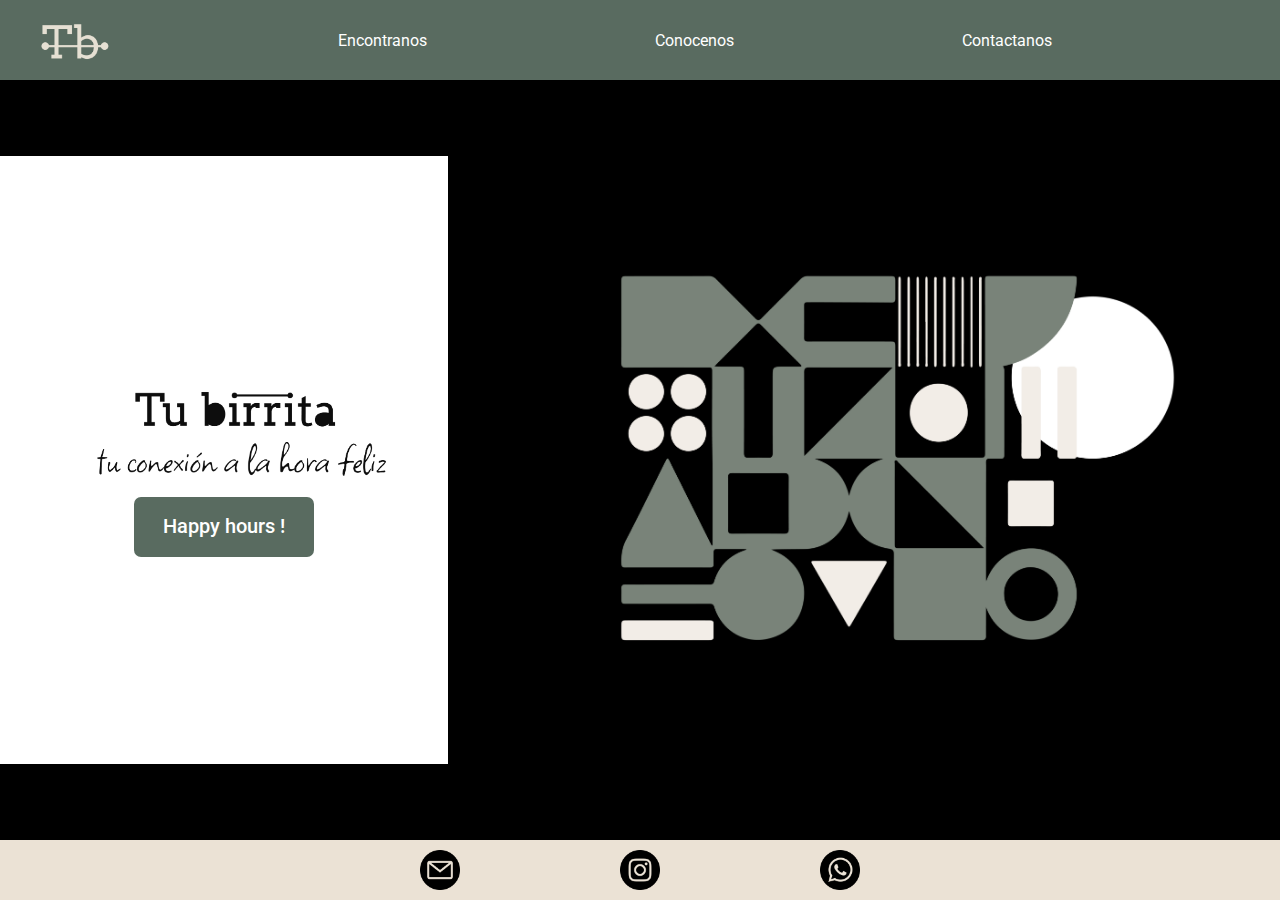
<file: index.html>
<html lang="en">
<head>
    <meta charset="UTF-8">
    <meta http-equiv="X-UA-Compatible" content="IE=edge">
    <meta name="viewport" content="width=device-width, initial-scale=1.0">
    <meta name="keywords" content="cerveza, promociones, happy, hour, happy hour, birra, palermo, pinta, buenos aires, cervecerias">
    <meta name="description" content="Tu Birrita es un sitio web que te acerca las mejores ofertas de cerveza en Palermo. Podes encontrar happy hours, promociones, nuestros locales adheridos y más">
    
    <link rel="preconnect" href="https://fonts.googleapis.com">
    <link rel="preconnect" href="https://fonts.gstatic.com" crossorigin>
    <link href="https://fonts.googleapis.com/css2?family=Roboto:ital,wght@0,400;0,500;0,700;1,300;1,400;1,500;1,700&display=swap" rel="stylesheet">

    <link rel="shortcut icon" href="images/isologo.png" type="image/x-icon">
    <link rel="stylesheet" href="styles/style.css">
    
    <title>Tu Birrita </title>
</head>
<body class="grid_container">
    <header>
        <div class="logo"><a href="index.html"><img src="images/isologobeige1.png" alt="logo"></a></div>
        <input type="checkbox" id="btn-menu">
        <label for="btn-menu"><img class="imagen_menu" src="images/menu.png" alt="logoResponsive"></label>
        <nav class="nav">
            <a href="pages/encontranos.html">Encontranos</a>
            <a href="pages/conocenos.html">Conocenos</a>
            <a href="pages/contactanos.html">Contactanos</a>
        </nav>
    </header>
    <main class="main_index">
        <section class="section_boton">
            <img src="images/logo1.png" alt="">
            <a class="boton_index" href="pages/happy_hours.html">Happy hours !</a>
        </section>
        <section class="section_grafismo">
            <img src="images/grafismo.png" alt="grafismo">
        </section>
    </main>
    <footer>
        <a href="#"><img src="images/email.png" alt="icono whatsapp"></a>
        <a href="#"><img src="images/instagram.png" alt="icono instagram"></a>
        <a href="#"><img src="images/whatsapp.png" alt="icono correo"></a>
    </footer>
</body>
</html>
</file>
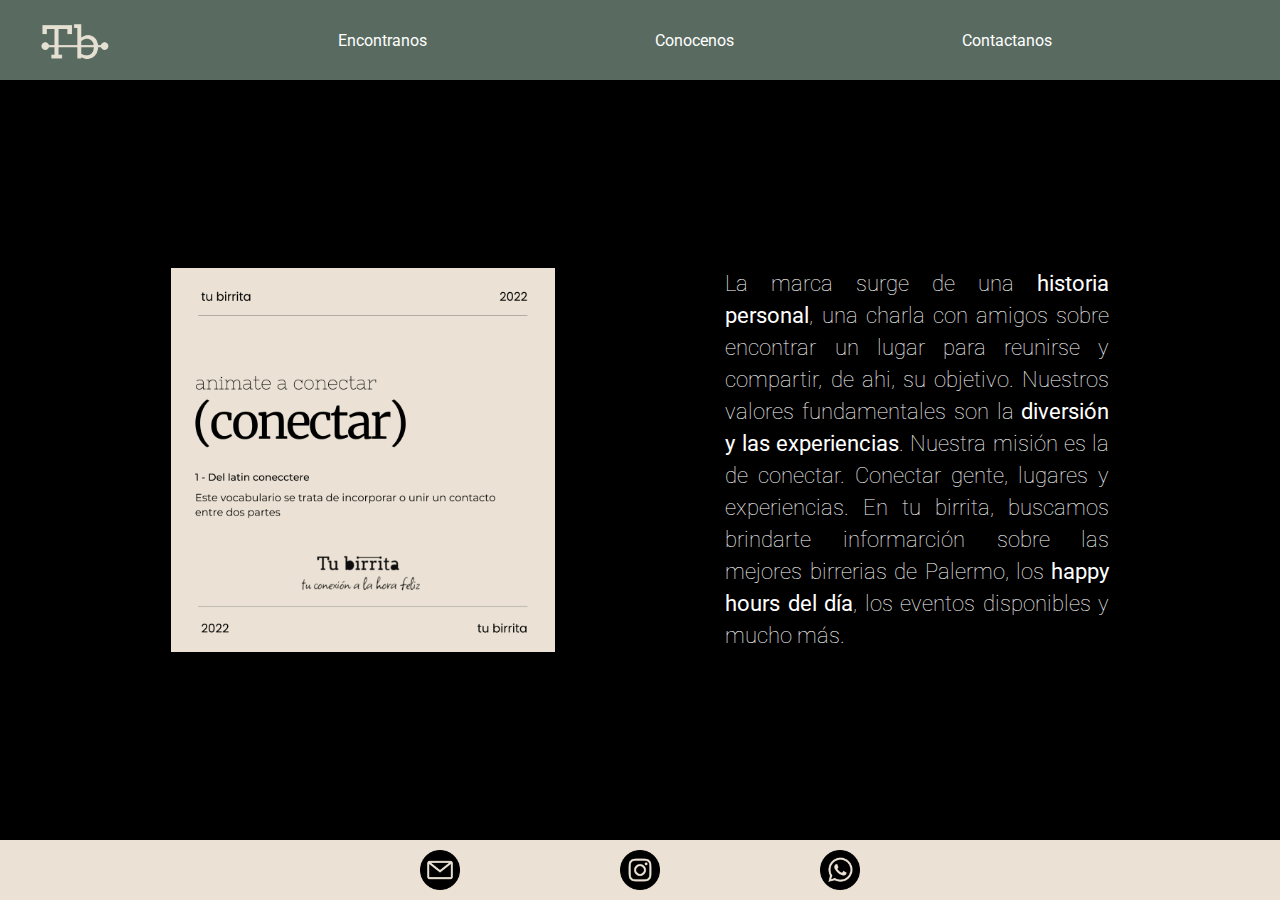
<file: pages/conocenos.html>
<html lang="en">
<head>
    <meta charset="UTF-8">
    <meta http-equiv="X-UA-Compatible" content="IE=edge">
    <meta name="viewport" content="width=device-width, initial-scale=1.0">
    <meta name="keywords" content="cerveza, promociones, happy, hour, happy hour, birra, palermo, pinta, buenos aires, cervecerias">
    <meta name="description" content="Tu Birrita es un sitio web que te acerca las mejores ofertas de cerveza en Palermo. Conocé acerca de nuestra historia !">
      
    <link rel="preconnect" href="https://fonts.googleapis.com">
    <link rel="preconnect" href="https://fonts.gstatic.com" crossorigin>
    <link href="https://fonts.googleapis.com/css2?family=Roboto:ital,wght@0,100;0,400;0,500;0,700;1,300;1,400;1,500;1,700&display=swap" rel="stylesheet">

    <link rel="shortcut icon" href="../images/isologo.png" type="image/x-icon">
    <link rel="stylesheet" href="../styles/style.css">
    
    <title>Tu Birrita </title>
</head>
<body class="grid_container">
    <header>
        <div class="logo"><a href="../index.html"><img src="../images/isologobeige1.png" alt="logo"></a></div>
        <input type="checkbox" id="btn-menu">
        <label for="btn-menu"><img class="imagen_menu" src="../images/menu.png" alt="logoResponsive"></label>
        <nav class="nav">
            <a href="../pages/encontranos.html">Encontranos</a>
            <a href="../pages/conocenos.html">Conocenos</a>
            <a href="../pages/contactanos.html">Contactanos</a>
        </nav>
    </header>
    <main class="main_conocenos">
        <section class="section_conocenos_imagen">
            <img src="../images/conectar.png" alt="">
        </section>
        <section class="section_conocenos_texto">
            <p> 
                La marca surge de una <b>historia personal</b>, una charla con amigos sobre encontrar un lugar para
                reunirse y compartir, de ahi, su objetivo.
                Nuestros valores fundamentales son la <strong>diversión y las experiencias</strong>. 
                Nuestra misión es la de conectar. Conectar gente, lugares y experiencias.
                En tu birrita, buscamos brindarte informarción sobre las mejores birrerias de Palermo, los <strong> 
                happy hours del día</strong>, los eventos disponibles y mucho más.
            </p> 
        </section>
    </main>
    <footer>
        <a href="#"><img src="../images/email.png" alt="icono whatsapp"></a>
        <a href="#"><img src="../images/instagram.png" alt="icono instagram"></a>
        <a href="#"><img src="../images/whatsapp.png" alt="icono correo"></a>
    </footer>
</body>
</html>
</file>
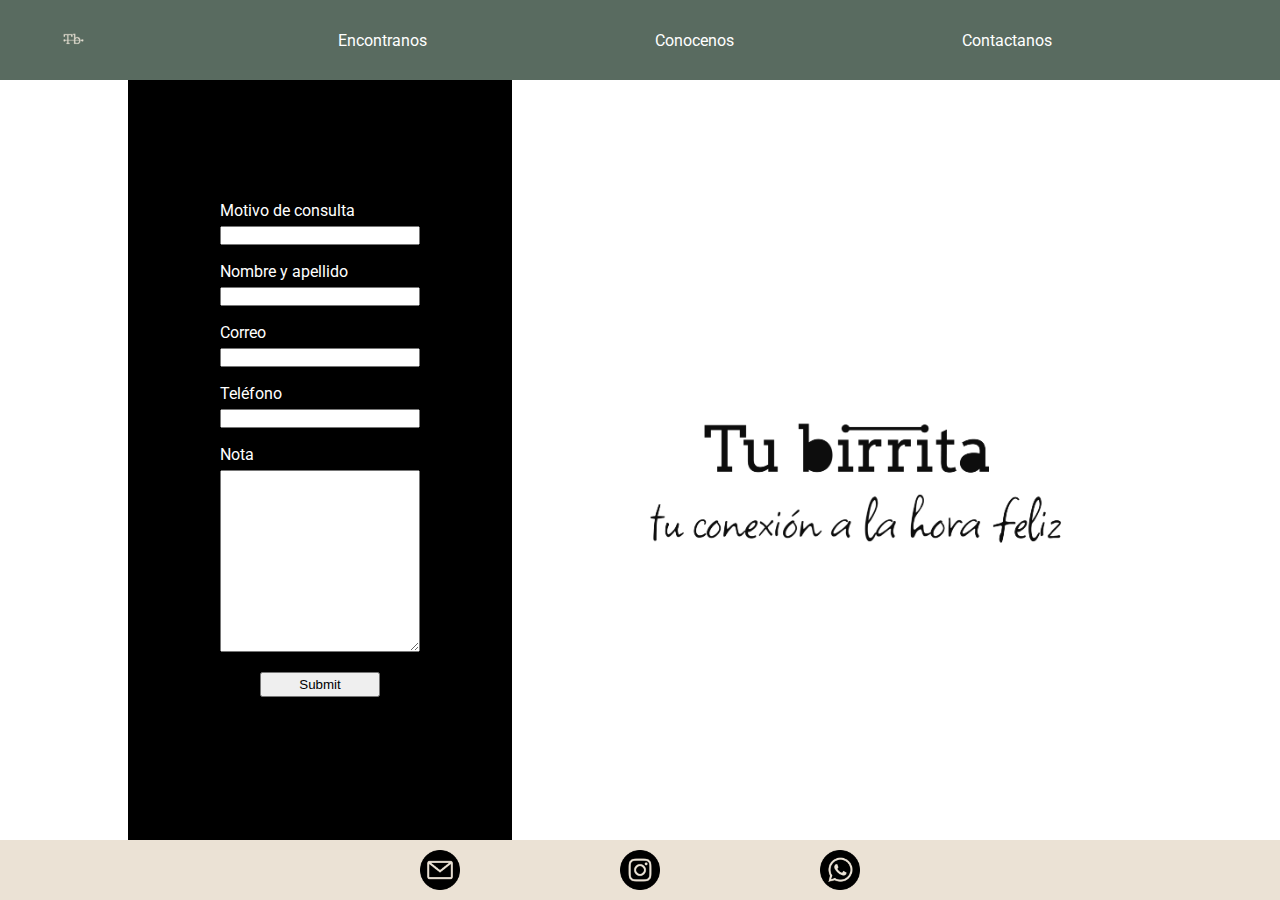
<file: pages/contactanos.html>
<html lang="en">
<head>
    <meta charset="UTF-8">
    <meta http-equiv="X-UA-Compatible" content="IE=edge">
    <meta name="viewport" content="width=device-width, initial-scale=1.0">
    <meta name="keywords"
        content="cerveza, promociones, happy, hour, happy hour, birra, palermo, pinta, buenos aires, cervecerias">
    <meta name="description"
        content="Tu Birrita es un sitio web que te acerca las mejores ofertas de cerveza en Palermo. Podes encontrar happy hours, promociones, nuestros locales adheridos y más">
    
    
    <link rel="preconnect" href="https://fonts.googleapis.com">
    <link rel="preconnect" href="https://fonts.gstatic.com" crossorigin>
    <link href="https://fonts.googleapis.com/css2?family=Roboto:ital,wght@0,400;0,500;0,700;1,300;1,400;1,500;1,700&display=swap" rel="stylesheet">

    
    <link rel="shortcut icon" href="../images/isologo.png" type="image/x-icon">
    <link rel="stylesheet" href="../styles/style.css">
    
    <title>Tu Birrita </title>
</head>
<body class="grid_container">
    <header>
        <div class="logo"><a href="../index.html"><img src="../images/isologobeige.png" alt="logo"></a></div>
        <input type="checkbox" id="btn-menu">
        <label for="btn-menu"><img class="imagen_menu" src="../images/menu.png" alt="logoResponsive"></label>
        <nav class="nav">
            <a href="../pages/encontranos.html">Encontranos</a>
            <a href="../pages/conocenos.html">Conocenos</a>
            <a href="../pages/contactanos.html">Contactanos</a>
        </nav>
    </header>
    <main class="main_contactanos">
        <form class="formulario_contacto">
            <p>Motivo de consulta</p>
            <div>
                <label class="datos" for="motivo"></label>
                <input type="text" name="nombre" required>
            </div>
            <p>Nombre y apellido</p>
            <div>
                <label class="datos" for="nombre"></label>
                <input type="text" name="apellido" required>
            </div>
            <p>Correo</p>
            <div>
                <label class="datos" for="correo"></label>
                <input type="email" name="correo" required>
            </div>
            <p>Teléfono</p>
            <div>
                <label class="datos" for="telefono"></label>
                <input type="text" name="telefono" required>
            </div>
            <p>Nota</p>
            <div>
                <textarea class="nota" name="mensaje" cols="25" rows="12"></textarea>
            </div>

            <input class="boton_submit" type="submit" name="Enviar">
        </form>
        <div class="contenedor_logo_contactanos">
            <img src="../images/logo.png" alt="">
        </div>

    </main>
    <footer>
        <a href="#"><img src="../images/email.png" alt="icono whatsapp"></a>
        <a href="#"><img src="../images/instagram.png" alt="icono instagram"></a>
        <a href="#"><img src="../images/whatsapp.png" alt="icono correo"></a>
    </footer>
</body>
</html>
</file>
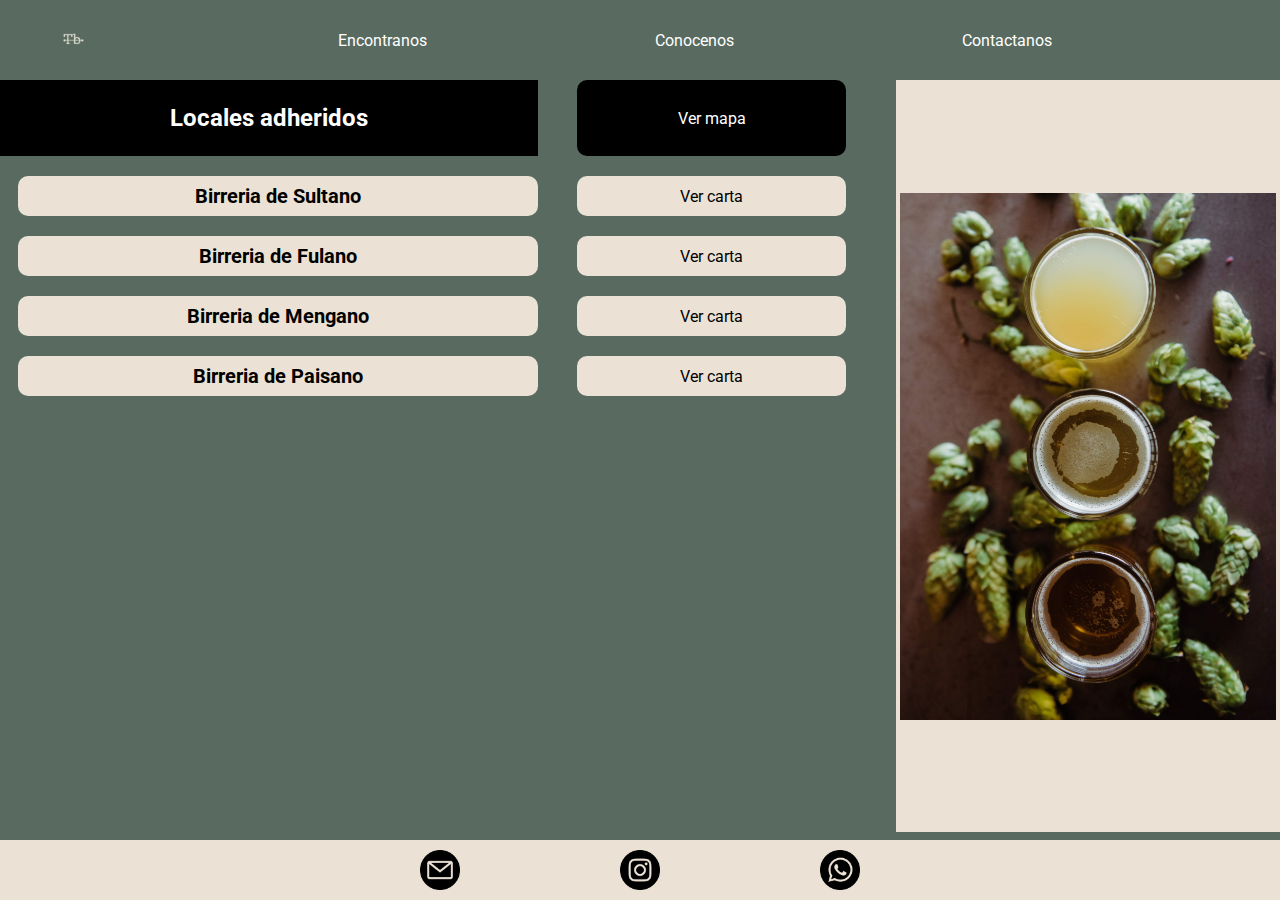
<file: pages/encontranos.html>
<html lang="en">
<head>
    <meta charset="UTF-8">
    <meta http-equiv="X-UA-Compatible" content="IE=edge">
    <meta name="viewport" content="width=device-width, initial-scale=1.0">
    <meta name="keywords"
        content="cerveza, promociones, happy, hour, happy hour, birra, palermo, pinta, buenos aires, cervecerias">
    <meta name="description"
        content="Tu Birrita es un sitio web que te acerca las mejores ofertas de cerveza en Palermo. Podes encontrar happy hours, promociones, nuestros locales adheridos y más">
    
    
    <link rel="preconnect" href="https://fonts.googleapis.com">
    <link rel="preconnect" href="https://fonts.gstatic.com" crossorigin>
    <link href="https://fonts.googleapis.com/css2?family=Roboto:ital,wght@0,400;0,500;0,700;1,300;1,400;1,500;1,700&display=swap" rel="stylesheet">

    
    <link rel="shortcut icon" href="../images/isologo.png" type="image/x-icon">
    <link rel="stylesheet" href="../styles/style.css">
    
    <title>Tu Birrita </title>
</head>
<body class="grid_container">
    <header>
        <div class="logo"><a href="../index.html"><img src="../images/isologobeige.png" alt="logo"></a></div>
        <input type="checkbox" id="btn-menu">
        <label for="btn-menu"><img class="imagen_menu" src="../images/menu.png" alt="logoResponsive"></label>
        <nav class="nav">
            <a href="../pages/encontranos.html">Encontranos</a>
            <a href="../pages/conocenos.html">Conocenos</a>
            <a href="../pages/contactanos.html">Contactanos</a>
        </nav>
    </header>
    <main class="main_encontranos">
        <section class="contenedor_encontranos">
            <div class="contenedor_encontranos_titulo">
                <h2>Locales adheridos</h2>
                <a href="">Ver mapa</a>
            </div>
            <div class="contenedor_encontranos_locales">
                <div class="local_1">
                    <h4>Birreria de Sultano</h4>
                    <a href="">Ver carta</a>
                </div>
                <div class="local_2">
                    <h4>Birreria de Fulano</h4>
                    <a href="">Ver carta</a>
                </div>
                <div class="local_3">
                    <h4>Birreria de Mengano</h4>
                    <a href="">Ver carta</a>
                </div>
                <div class="local_4">
                    <h4>Birreria de Paisano</h4>
                    <a href="">Ver carta</a>
                </div>
            </div>
        </section>
        <section class="encontranos_imagen">
            <img src="../images/encontranos_imagen.jpg" alt="">
        </section>
    </main>
    <footer>
        <a href="#"><img src="../images/email.png" alt="icono whatsapp"></a>
        <a href="#"><img src="../images/instagram.png" alt="icono instagram"></a>
        <a href="#"><img src="../images/whatsapp.png" alt="icono correo"></a>
    </footer>
</body>
</html>
</file>
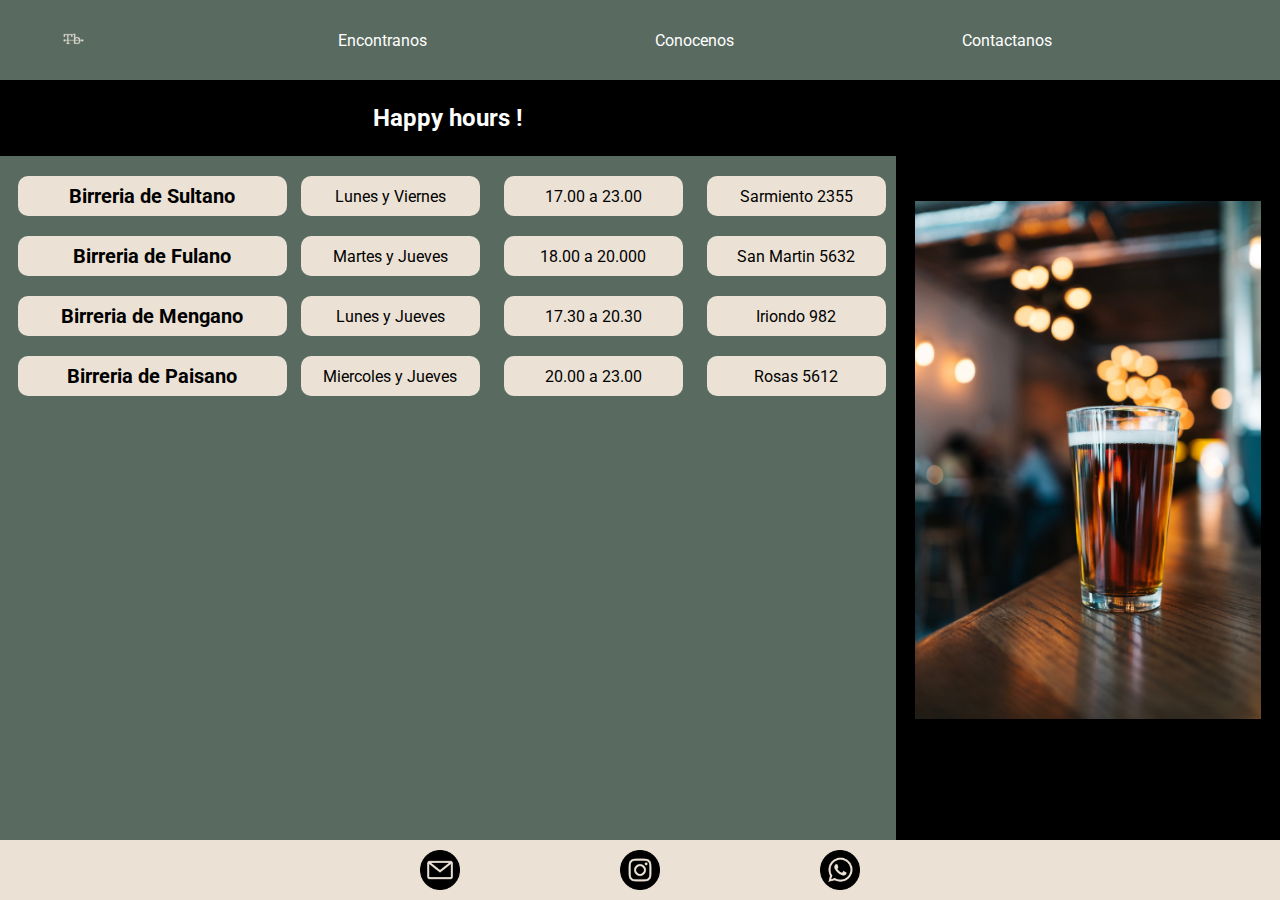
<file: pages/happy_hours.html>
<html lang="en">
<head>
    <meta charset="UTF-8">
    <meta http-equiv="X-UA-Compatible" content="IE=edge">
    <meta name="viewport" content="width=device-width, initial-scale=1.0">
    <meta name="keywords"
        content="cerveza, promociones, happy, hour, happy hour, birra, palermo, pinta, buenos aires, cervecerias">
    <meta name="description"
        content="Tu Birrita es un sitio web que te acerca las mejores ofertas de cerveza en Palermo. Podes encontrar happy hours, promociones, nuestros locales adheridos y más">
    
    
    <link rel="preconnect" href="https://fonts.googleapis.com">
    <link rel="preconnect" href="https://fonts.gstatic.com" crossorigin>
    <link href="https://fonts.googleapis.com/css2?family=Roboto:ital,wght@0,400;0,500;0,700;1,300;1,400;1,500;1,700&display=swap" rel="stylesheet">

    
    <link rel="shortcut icon" href="../images/isologo.png" type="image/x-icon">
    <link rel="stylesheet" href="../styles/style.css">
    
    <title>Tu Birrita </title>
</head>
<body class="grid_container">
    <header>
        <div class="logo"><a href="../index.html"><img src="../images/isologobeige.png" alt="logo"></a></div>
        <input type="checkbox" id="btn-menu">
        <label for="btn-menu"><img class="imagen_menu" src="../images/menu.png" alt="logoResponsive"></label>
        <nav class="nav">
            <a href="../pages/encontranos.html">Encontranos</a>
            <a href="../pages/conocenos.html">Conocenos</a>
            <a href="../pages/contactanos.html">Contactanos</a>
        </nav>
    </header>
    <main class="main_hh">
        <section class="contenedor_hh">
            <div class="contenedor_hh_titulo">
                <h2>Happy hours !</h2>
            </div>
            <div class="contenedor_hh_locales">
                <div class="local_1_hh">
                    <h4>Birreria de Sultano</h4>
                    <p>Lunes y Viernes</p>
                    <p>17.00 a 23.00</p>
                    <p>Sarmiento 2355</p>
                </div>
                <div class="local_2_hh">
                    <h4>Birreria de Fulano</h4>
                    <p>Martes y Jueves</p>
                    <p>18.00 a 20.000</p>
                    <p>San Martin 5632</p>
                </div>
                <div class="local_3_hh">
                    <h4>Birreria de Mengano</h4>
                    <p>Lunes y Jueves</p>
                    <p>17.30 a 20.30</p>
                    <p>Iriondo 982</p>
                </div>
                <div class="local_4_hh">
                    <h4>Birreria de Paisano</h4>
                    <p>Miercoles y Jueves</p>
                    <p>20.00 a 23.00</p>
                    <p>Rosas 5612</p>
                </div>
            </div>
        </section>
        <section class="hh_imagen">
            <img src="../images/hh_imagen.jpg" alt="">
        </section>
    </main>
    <footer>
        <a href="#"><img src="../images/email.png" alt="icono whatsapp"></a>
        <a href="#"><img src="../images/instagram.png" alt="icono instagram"></a>
        <a href="#"><img src="../images/whatsapp.png" alt="icono correo"></a>
    </footer>
</body>
</html>
</file>
<file: styles/style.css>
* {
    padding: 0;
    margin: 0;
}

html {
    font-size: 62.5%;
    height: 100%;
}

body {
    min-height: 100%;
    height: 100%;
    font-size: 1.6rem;
    line-height: 2.1rem;
    font-family: 'Roboto', sans-serif;
    color: #fff;
    background-color: #000;
}

.grid_container {
    display: grid;
    grid-template-columns: 1fr 1fr 1fr 1fr;
    grid-template-rows: 8rem 1.8fr 6rem;
    grid-template-areas: "nav nav nav nav"
        "main main main main"
        "footer footer footer footer";
}

header {
    grid-area: nav;
    background-color: #596b60;
    display: flex;
    align-items: center;
    justify-content: space-between; 
}

.logo a img {
    width: 7rem;
    margin-left: 4rem;
}

header nav a {
    text-decoration: none;
    color: #fff;
    display: flex;
}

header nav a {
    text-decoration: none;
    background-image: linear-gradient(currentColor, currentColor);
    background-position: 0% 100%;
    background-repeat: no-repeat;
    background-size: 0% 2px;
    transition: all .5s;
}

header nav a:hover, header nav a:focus {
    background-size: 100% 2px;
    color: #ebe2d5;
}

header nav {
    width: 100%;
    display: flex;
    justify-content: space-evenly;
    background-color: #596b60;
}

main {
    grid-area: main;
}

footer {
    grid-area: footer;
    background-color: #ebe2d5;
    display: flex;
    justify-content: center;
    align-items: center;
}

footer a {
    width: 20rem;
    display: flex;
    justify-content: center;
}

footer a img {
    width: 4rem;
}

/* ------------ menu_hamburguesa ------------------------- */

#btn-menu {
    display: none; 
}

.imagen_menu {
    display: none;
    margin-right: 2rem;
    width: 3rem;
    height: 3rem;
    cursor: pointer; 
}

/* ------------ Index_style ------------------------- */

.main_index {
    display: flex;
    align-items: center;
}

.section_boton {
    width: 35%;
    height: 80%;
    background-color: #fff;
    display: flex;
    flex-direction: column;
    justify-content: center;
    align-items: center;
}

.section_boton img {
    width: 100%;
}

.boton_index {
    text-decoration: none;
    background-color: #596b60;
    width: 18rem;
    height: 6rem;
    display: flex;
    align-items: center;
    justify-content: center;
    color: #fff;
    border-radius: 0.7rem;
    font-size: 2rem;
    font-weight: 500;
    transition: all 0.5s;
}

.boton_index:hover {
    background-color: #ebe2d5;
}

.section_grafismo {
    width: 65%;
    display: flex;
    align-items: center;
    justify-content: center;
}

.section_grafismo img {
    width: 80%;
}

/* ------------ contactanos_style ------------------------- */

.main_contactanos {
    display: flex;
    align-items: center;
    justify-content: center;
    background-color: #fff;
    width: 100%;
}

.formulario_contacto {
    background-color: #000;
    width: 30%;
    height: 100%;
    display: flex;
    flex-direction: column;
    align-items: center;
    justify-content: center;
}

.formulario_contacto p {
    margin-top: 1.6rem;
    width: 20rem;
}

.formulario_contacto div {
    margin-top: .5rem;
}

.formulario_contacto div input {
    width: 20rem;
}

.contenedor_logo_contactanos {
    width: 50%;
}

.boton_submit{
    margin-top: 2rem;
    width: 12rem;
    height: 2.5rem;
    margin-bottom: 4rem;
}

.contenedor_logo_contactanos img {
    width: 100%;
}

.nota {
    width: 20rem;
}

/* ------------ conocenos_style ------------------------- */

.main_conocenos {
    display: flex;
    justify-content: space-evenly;
    align-items: center;
}

.section_conocenos_imagen {
    width: 30%;
}

.section_conocenos_imagen img {
    width: 100%;
}

.section_conocenos_texto {
    width: 30%;
    text-align: justify;
    font-weight: 100;
    line-height: 3.2rem;
    font-size: 2.2rem;
}

/* ------------ encontranos_style ------------------------- */

.main_encontranos{
    display: flex;
    background-color: #596b60;
}

.contenedor_encontranos {
    width: 70%;
    background-color: #596b60;
}

.contenedor_encontranos_titulo {
    display: flex;
    justify-content: space-between;
    width: 100%;
    height: 10%;
}

.contenedor_encontranos h2{
    display: flex;
    align-items: center;
    justify-content: center;
    width: 60%;
    background-color: #000;
}

.contenedor_encontranos_titulo a{
    width: 30%;
    display: flex;
    align-items: center;
    justify-content: center;
    margin-right: 5rem;
    border-radius: 1rem;
    background-color: #000;
    text-decoration: none;
    color: #fff;
}

.encontranos_imagen {
    display: flex;
    justify-content: center;
    align-items: center;
    overflow: hidden;
    background-color: #ebe2d5;
    width: 30%;
    height: 99%;
}

.encontranos_imagen img {
    width: 98%;
}

.contenedor_encontranos_locales div {
    display: flex;
    justify-content: space-between;
}

.contenedor_encontranos_locales h4 {
    display: flex;
    justify-content: center;
    align-items: center;
    color:#000;
    background-color: #ebe2d5;
    width: 58%;
    font-size: 2rem;
    border-radius: 1rem;
    margin-top: 2rem;
    margin-left: 2%;
}

.contenedor_encontranos_locales a {
    display: flex;
    justify-content: center;
    align-items: center;
    text-decoration: none;
    color:#000;
    background-color: #ebe2d5;
    width: 30%;
    height: 4rem;
    margin-right: 5rem;
    margin-top: 2rem;
    border-radius: 1rem;
}

/* ------------ happy_hours_style ------------------------- */

.main_hh{
    display: flex;
    background-color: #596b60;
}

.contenedor_hh {
    width: 70%;
    background-color: #596b60;
}

.contenedor_hh_titulo {
    display: flex;
    justify-content: space-between;
    width: 100%;
    height: 10%;
}

.contenedor_hh h2{
    display: flex;
    align-items: center;
    justify-content: center;
    width: 100%;
    background-color: #000;
}

.hh_imagen {
    display: flex;
    justify-content: center;
    align-items: center;
    overflow: hidden;
    background-color: #ebe2d5;
    width: 30%;
    height: 100%;
}

.hh_imagen img {
    width: 90%;
}

.contenedor_hh_locales div {
    display: flex;
    justify-content: space-between;
}

.contenedor_hh_locales h4 {
    display: flex;
    justify-content: center;
    align-items: center;
    color:#000;
    background-color: #ebe2d5;
    width: 30%;
    font-size: 2rem;
    border-radius: 1rem;
    margin-top: 2rem;
    margin-left: 2%;
}

.contenedor_hh_locales p {
    display: flex;
    justify-content: space-evenly;
    align-items: center;
    text-decoration: none;
    color:#000;
    background-color: #ebe2d5;
    width: 20%;
    height: 4rem;
    margin-right: 1rem;
    margin-top: 2rem;
    border-radius: 1rem;
}

.hh_imagen {
    display: flex;
    justify-content: center;
    align-items: center;
    overflow: hidden;
    background-color: #000;
    width: 30%;
    height: 100%;
}

.hh_imagen img {
    width: 90%;
}


/* --------------------------Responsive_tablet----------------- */

@media screen and (max-width: 1040px) { 
    
    header nav a:hover, header nav a:focus {
        background-size: 0%;
        color: #fff;
    }
    
    .imagen_menu {
        display: block;
        position: absolute;
        z-index: 2;
        right: 4rem;
        top: 2.5rem;
    }

    .logo {
        position: absolute;
        z-index: 2;
    }

    .nav {
        position: absolute;
        top: 0rem;
        flex-direction: column;
        justify-content: space-evenly;
        align-items: center;
        height: 30rem;
        visibility: hidden;
        opacity: 0;
        transition: all 0.5s;
    }

    .nav a {
        margin-top: 5rem;
    }

    #btn-menu:checked ~ .nav{
        visibility: visible;
        opacity: 1;
    }

    footer a {
        width: 10rem;
    }

    /* ------------ Index_responsive_tablet ------------------------- */

    .section_grafismo {
        display: none;
    }

    .section_boton {
        width: 100%;
        background-color: #fff;
    }

    .main_index {
        justify-content: center;
        background-color: #fff;
    }

    /* ------------ hh_responsive_tablet ------------------------- */

    .main_hh {
        justify-content: center;
    }

    .contenedor_hh {
        width: 100%;
    }

    .hh_imagen {
        display: none;
    }

    .contenedor_hh_locales {
        text-align: center;
    }

    /* ------------ encontranos_responsive_tablet ------------------------- */

    .encontranos_imagen {
        display: none;
    }

    .contenedor_encontranos {
        width: 100%;
    }

    .contenedor_encontranos_locales h4 {
        width: 50%;
        border-radius: 0rem;
        margin-left: 0;
    }

    .contenedor_encontranos_locales a {
        width: 35%;
        margin-left: 3rem;
    }

    .contenedor_encontranos_titulo a {
        width: 35%;
        margin-left: 3rem;
    }

    .contenedor_encontranos_titulo h2 {
        width: 50%;
    }

    /* ------------ conocenos_responsive_tablet ------------------------- */

    .main_conocenos {
        flex-direction: column-reverse;
        justify-content: space-between;
    }
    .section_conocenos_texto {
        width: 80%;
        margin-top: 6rem;
    }

    .section_conocenos_imagen {
        width: 60%;
        margin: 6rem 0rem;
    }

        /* ------------ contactanos_responsive_tablet ------------------------- */

        .contenedor_logo_contactanos {
            display: none;
        }

        .formulario_contacto {
            width: 60%;
        }
}

/* --------------------------Responsive_celular----------------- */

@media screen and (max-width: 480px) { 
    .grid_container {
        display: grid;
        grid-template-columns: 1fr;
        grid-template-rows: 8rem 1.8fr 6rem;
        grid-template-areas: "nav"
            "main"
            "footer";
    }

    /* ------------ Index_responsive_celular ------------------------- */

    .section_boton img {
        margin-right: 3rem;
    }

    /* ------------encontranos_responsive_celular ------------------------- */

    .contenedor_encontranos_locales a {
        margin-right: 3rem;
    }

    .contenedor_encontranos_titulo a {
        margin-right: 3rem;
    }

    .contenedor_encontranos_locales h4 {
        text-align: center;
    }

    .contenedor_encontranos_titulo h2 {
        text-align: center;
    }

    /* ------------conocenos_responsive_celular ------------------------- */

    .section_conocenos_texto {
        font-size: 1.8rem;
    }

    .section_conocenos_imagen {
        width: 80%;
    }

    /* ------------contactanos_responsive_celular ------------------------- */

    .formulario_contacto p {
        width: 15rem;
    }

    .formulario_contacto div input {
        width: 15rem;
    }

    .nota {
        width: 15rem;
    }

    /* ------------hh_responsive_celular ------------------------- */

    .contenedor_hh_locales h4  {
        font-size: 1.5rem;
        margin-right: 1rem;
    }

    .contenedor_hh_locales p  {
        font-size: 1rem;
    }
}
</file>
